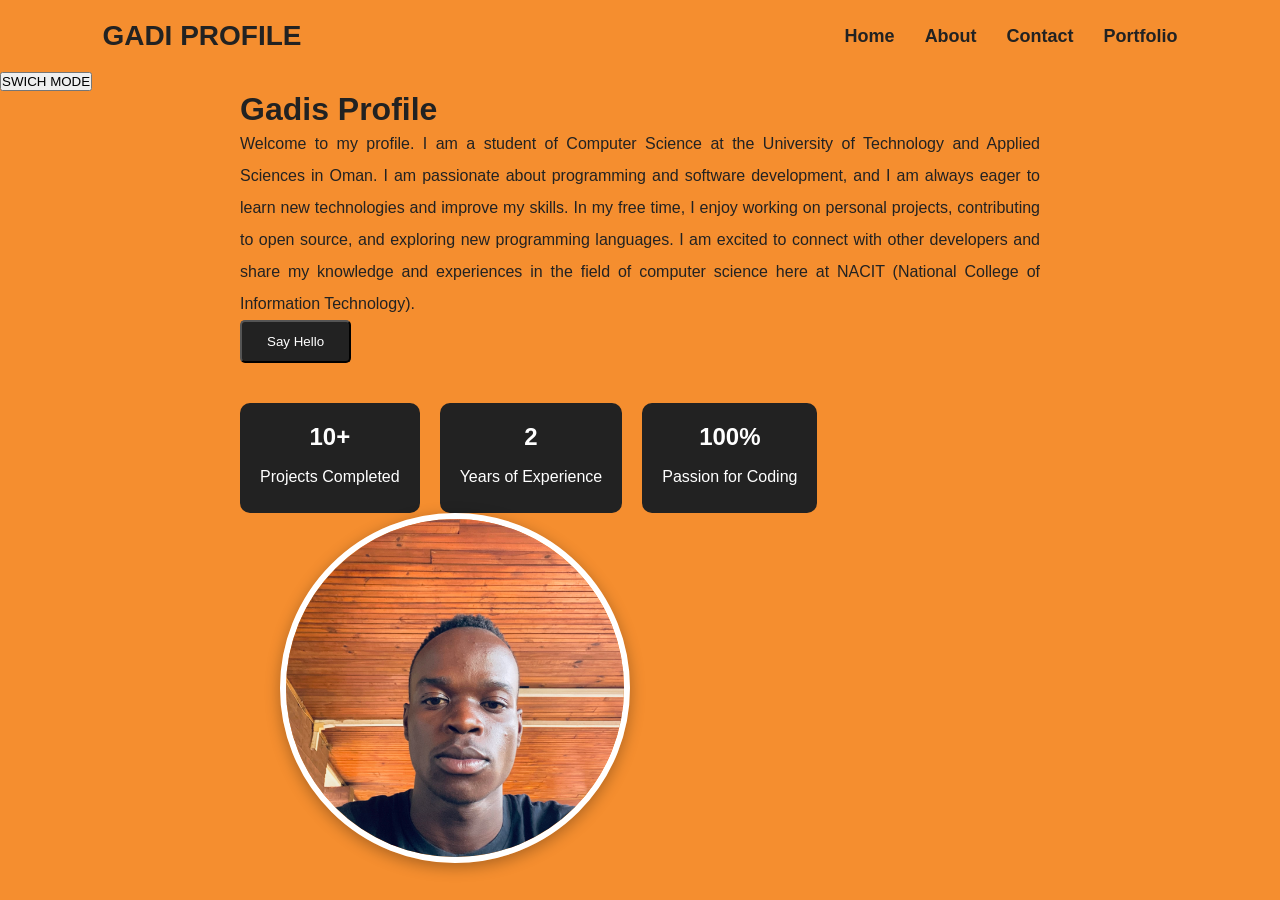
<file: index.html>
<!DOCTYPE html>
<html lang="en">
<head>
    <meta charset="UTF-8">
    <meta name="viewport" content="width=device-width, initial-scale=1.0">
    <title>Document</title>
    <link rel="stylesheet" href="style.css">
</head>
<body>
    
    <header class="site-header">
        <div class="logo">GADI PROFILE</div>

        <nav class="site-nav">
            <ul>
                <li><a href="#">Home</a></li>
                <li><a href="about.html">About</a></li>
                <li><a href="about.html">Contact</a></li>
                <li><a href="about.html">Portfolio</a></li>
            </ul>
        </nav>
         </header>
         <button onclick="toggleTheme()"> SWICH MODE</button>

        <main>
        <div class="content">

            <h1>Gadis Profile</h1>

            <p>
                Welcome to my profile. I am a student of Computer Science at the
                University of Technology and Applied Sciences in Oman. I am passionate
                about programming and software development, and I am always eager to
                learn new technologies and improve my skills. In my free time, I enjoy
                working on personal projects, contributing to open source, and exploring
                new programming languages. I am excited to connect with other developers
                and share my knowledge and experiences in the field of computer science
                here at NACIT (National College of Information Technology).
            </p>

           
            <button class="btn" onclick="sayHello()">Say Hello</button>

            <div class="stats">
                <div class="stat">
                    <h2>10+</h2>
                    <p>Projects Completed</p>
                </div>
                
                <div class="stat">
                    <h2>2</h2>
                    <p>Years of Experience</p>
                </div>

                <div class="stat">
                    <h2>100%</h2>
                    <p>Passion for Coding</p>
                </div>
            </div>

            <div class="hero-image-wrapper">
                <img src="images/IMG_E9729.JPG" alt="Profile Picture"  class="profile-image">
            </div>

        </section>
    </main>
    <script src="script.js"></script>
                
</body>
</html>
</file>
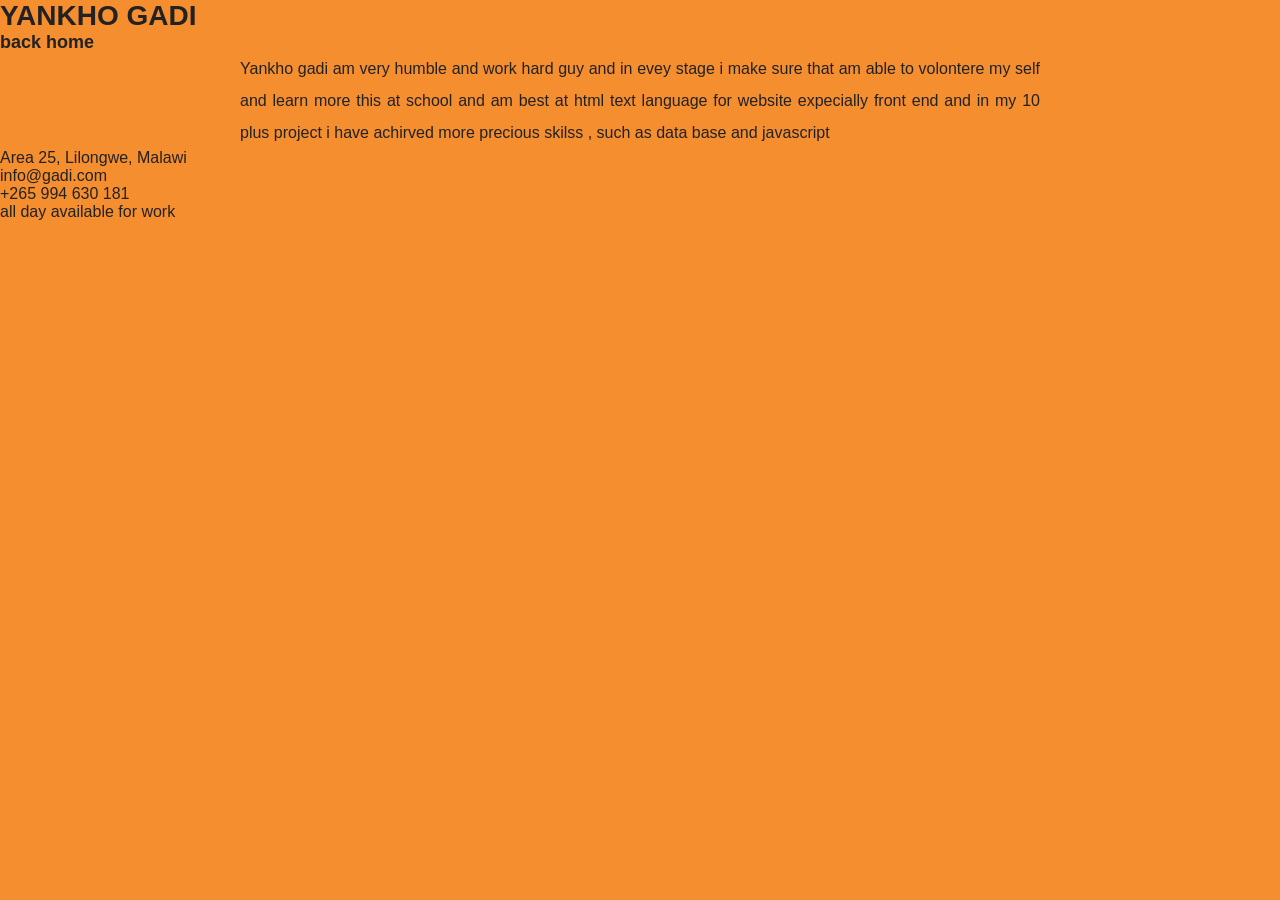
<file: about.html>
<!DOCTYPE html>
<html lang="en">
<head>
    <meta charset="UTF-8">
    <meta name="viewport" content="width=device-width, initial-scale=1.0">
    <title>MY STORY</title>
    <link rel="stylesheet" href="style.css">
</head>
<body>
    <header>
        <div class="logo">YANKHO GADI </div>
    </header>
    <nav class="site-nav">
    <ul>
        <li><a href="index.html">back home</a></li>

    </ul>
    </nav>
    
    <main>
        <P>
            Yankho gadi am very humble and work hard guy and in evey stage i make sure that am able to volontere my self and learn more this at school 
            and am best at html text language for website  expecially front end  and in my 10 plus project i have achirved more precious skilss , such as data base and javascript 
        </P>
    </main> 
                <div >
                    <p><i class="fas fa-map-marker-alt"></i> Area 25, Lilongwe, Malawi</p>
                    <p><i class="fas fa-envelope"></i> info@gadi.com</p>
                    <p><i class="fas fa-phone"></i> +265 994 630 181</p>
                    <p><i class="fas fa-clock"></i> all day available for work</p>
                </div>

    
</body>
</html>
</file>
<file: style.css>
*{
    margin: 0%;
    padding: 0%;
box-sizing: border-box; 
}
body{
    font-family: Arial, sans-serif;
    background:#f58e2f;
    color:#222;
}

.site-header{
    display:flex;
    justify-content:space-between;
    align-items:center;
    padding:20px 8%;
}

.logo{
    font-size:28px;
    font-weight:bold;
}


.site-nav ul{
    display:flex;
    list-style:none;
    gap:30px;
}
.site-nav a{
    text-decoration:none;
    color:#222;
    font-size:18px;
    font-weight:600;
    transition:0.3s;
}

.site-nav a:hover{
    color:white;
}


.profile{
    display:flex;
    justify-content:space-between;
    align-items:center;
    padding:60px 8%;
    min-height:80vh;
}
.btn{
    display:inline-block;
    background:#222;
    color:white;
    text-decoration:none;
    padding:12px 25px;
    border-radius:5px;
    margin-bottom:40px;
}

.btn:hover{
    background:white;
    color:#222;
}

.stats{
    display:flex;
    gap:20px;
}

.stat{
    background:#222;
    color:white;
    padding:20px;
    border-radius:10px;
    min-width:150px;
    text-align:center;
}

.stat h2{
    margin-bottom:10px;
}

.hero-image-wrapper{
    margin-left:40px;
}

.profile-image{
    width:350px;
    height:350px;
    border-radius:50%;
    object-fit:cover;
    border:6px solid white;
    box-shadow:0 4px 15px rgba(0,0,0,0.3);
}
.dark-mode{
    background-color: #000000;
    color: white;
}

.dark-mode .stat{
    background-color: #130f09;
}
html{
    scroll-behavior: smooth;
}
main{
    max-width: 800px;
    margin: 0 auto;
}

main p{
    line-height: 2;
    text-align: justify;
}
</file>
